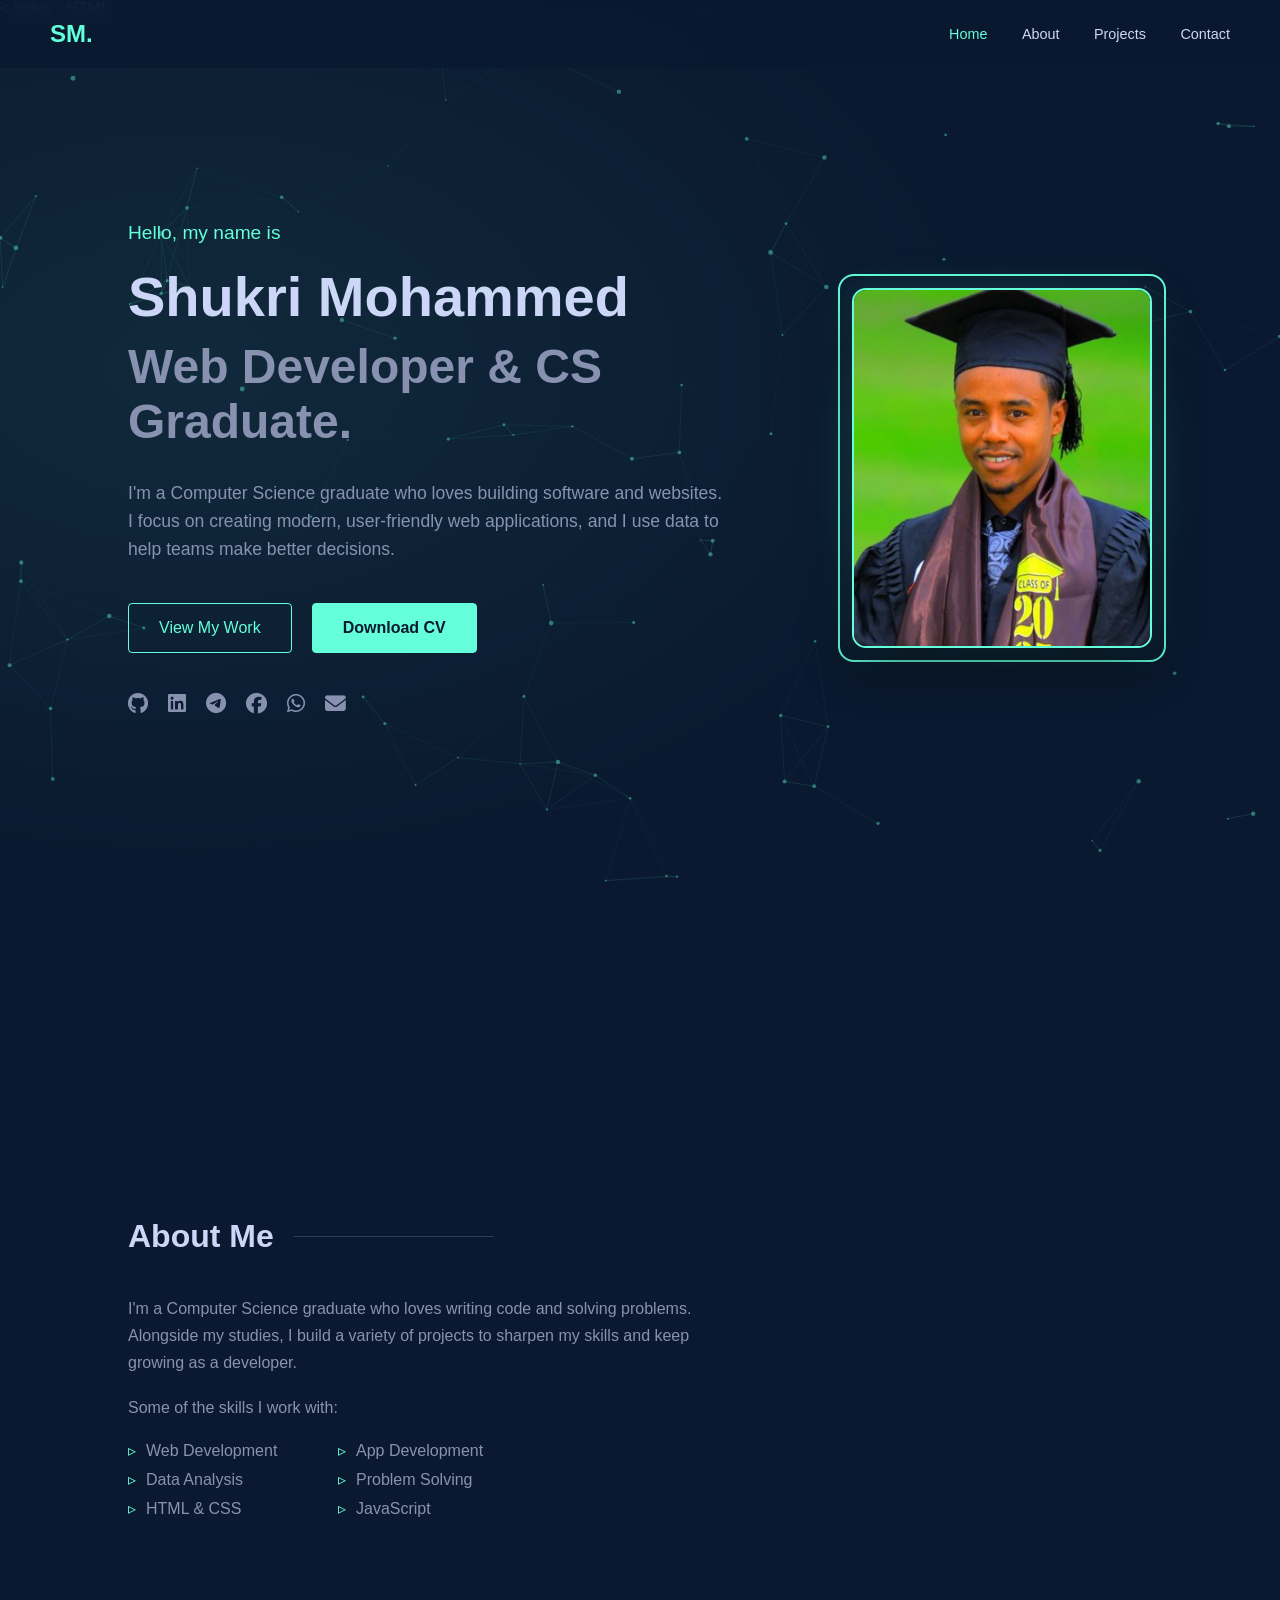
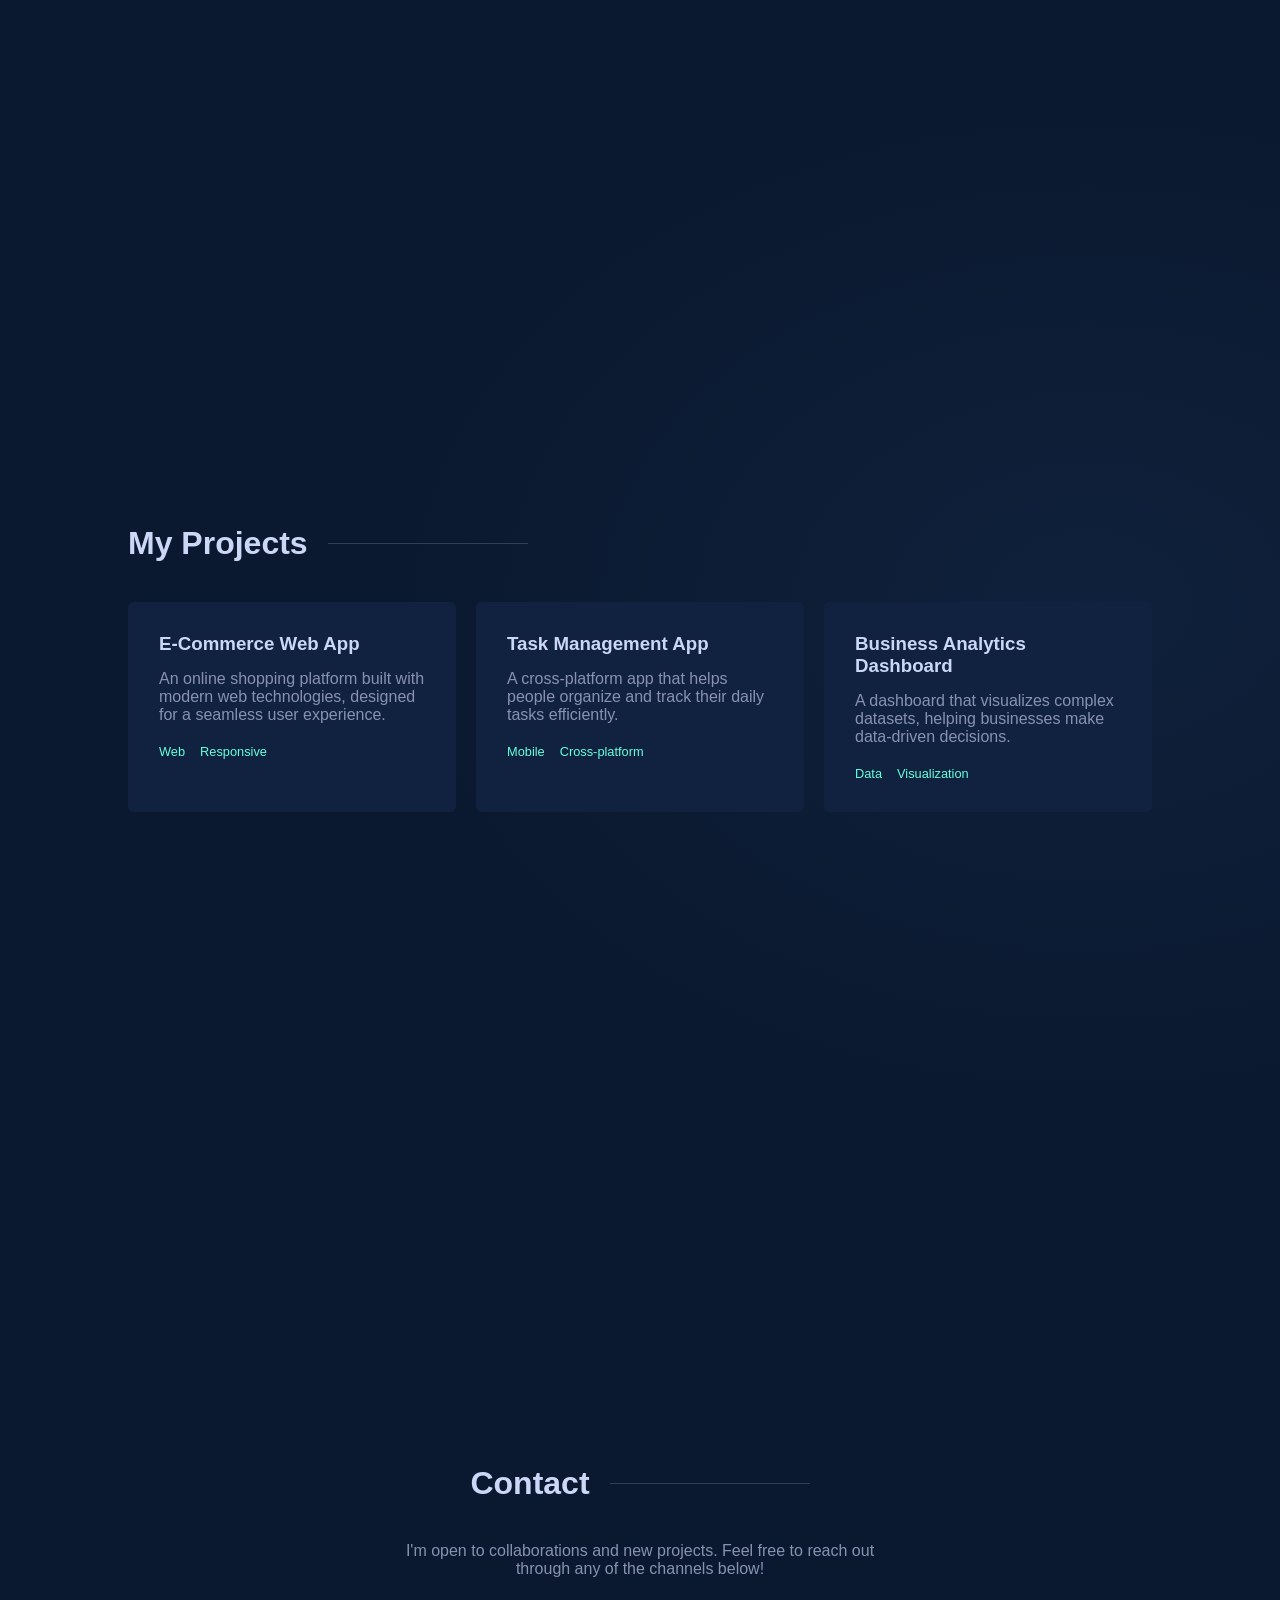
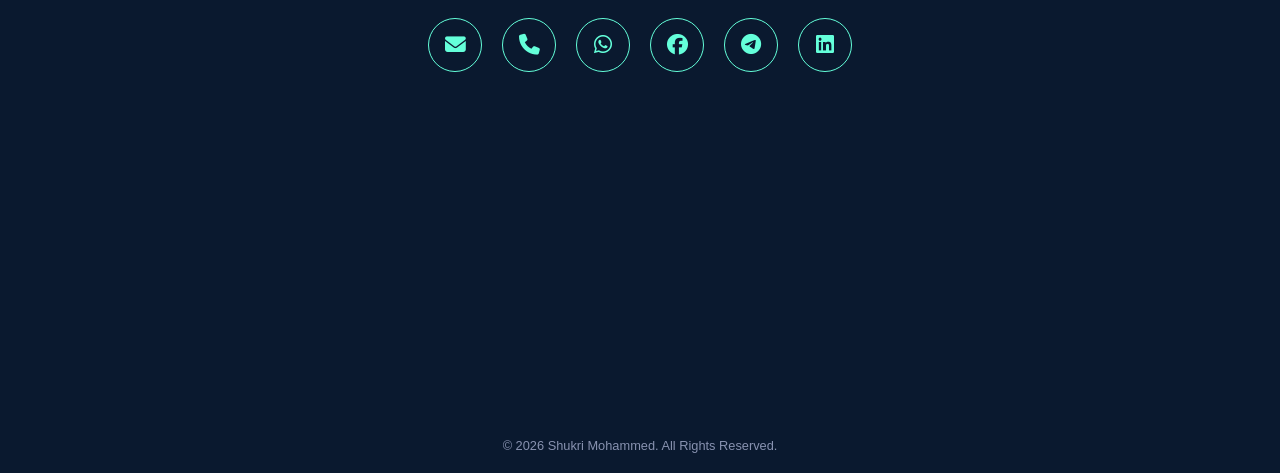
<file: index.html>
<
Index · HTML
<!DOCTYPE html>
<html lang="en">
<head>
    <meta charset="UTF-8">
    <meta name="viewport" content="width=device-width, initial-scale=1.0">
    <title>Shukri Mohammed | Portfolio</title>
    <link rel="stylesheet" href="https://cdnjs.cloudflare.com/ajax/libs/font-awesome/6.4.0/css/all.min.css">
    <style>
        /* --- CSS FI UNFA --- */
        :root {
            --bg-color: #0a192f;
            --text-color: #8892b0;
            --title-color: #ccd6f6;
            --accent-color: #64ffda;
            --card-bg: #112240;
        }
 
        * {
            margin: 0;
            padding: 0;
            box-sizing: border-box;
            font-family: 'Segoe UI', Tahoma, Geneva, Verdana, sans-serif;
            scroll-behavior: smooth;
        }
 
        body {
            background-color: var(--bg-color);
            background-image:
                radial-gradient(ellipse 800px 500px at 15% 10%, rgba(100,255,218,0.07), transparent),
                radial-gradient(ellipse 700px 500px at 85% 60%, rgba(100,150,255,0.06), transparent);
            color: var(--text-color);
            overflow-x: hidden;
        }
 
        /* Background Particle Effect */
        #bg-canvas {
            position: fixed;
            top: 0;
            left: 0;
            width: 100%;
            height: 100%;
            z-index: -1;
        }
 
        /* Header / Navigation */
        header {
            position: fixed;
            top: 0;
            width: 100%;
            padding: 20px 50px;
            display: flex;
            justify-content: space-between;
            align-items: center;
            background: rgba(10, 25, 47, 0.85);
            backdrop-filter: blur(10px);
            z-index: 100;
        }
 
        .logo {
            color: var(--accent-color);
            font-weight: bold;
            font-size: 1.5rem;
            text-decoration: none;
        }
 
        nav a {
            color: var(--title-color);
            text-decoration: none;
            margin-left: 30px;
            transition: 0.3s;
            font-size: 0.9rem;
        }
 
        nav a:hover, nav a.active {
            color: var(--accent-color);
        }
 
        .nav-toggle{ display:none; background:none; border:none; color:var(--accent-color); font-size:1.4rem; cursor:pointer; }
 
        /* Sections General */
        section {
            min-height: 100vh;
            padding: 100px 10%;
            display: flex;
            flex-direction: column;
            justify-content: center;
        }
 
        .section-title {
            color: var(--title-color);
            font-size: 2rem;
            margin-bottom: 40px;
            display: flex;
            align-items: center;
        }
 
        .section-title::after {
            content: "";
            display: block;
            width: 200px;
            height: 1px;
            background: var(--text-color);
            margin-left: 20px;
            opacity: 0.3;
        }
 
        /* Hero Section */
        #hero { flex-direction: row; align-items: center; justify-content: space-between; gap: 40px; }
        #hero .hero-text { max-width: 620px; }
 
        #hero h1 {
            color: var(--accent-color);
            font-size: 1.2rem;
            margin-bottom: 20px;
            font-weight: 400;
        }
 
        #hero h2 {
            color: var(--title-color);
            font-size: 3.5rem;
            margin-bottom: 10px;
        }
 
        #hero h3 {
            font-size: 3rem;
            margin-bottom: 30px;
            color: var(--text-color);
        }
 
        #hero p {
            max-width: 600px;
            font-size: 1.1rem;
            line-height: 1.6;
            margin-bottom: 40px;
        }
 
        .hero-photo-wrap {
            position: relative;
            flex-shrink: 0;
            width: 300px;
            height: 360px;
        }
        .hero-photo-wrap::before {
            content: "";
            position: absolute;
            inset: -14px;
            border: 2px solid var(--accent-color);
            border-radius: 16px;
            z-index: 0;
            animation: pulseRing 3.5s ease-in-out infinite;
        }
        .hero-photo-wrap::after {
            content: "";
            position: absolute;
            inset: -40px;
            background: radial-gradient(circle, rgba(100,255,218,0.18) 0%, rgba(10,25,47,0) 70%);
            filter: blur(10px);
            z-index: -1;
        }
        @keyframes pulseRing {
            0%, 100% { transform: translate(10px, 10px); opacity: .6; }
            50% { transform: translate(6px, 6px); opacity: 1; }
        }
        .hero-photo {
            position: relative;
            width: 100%;
            height: 100%;
            border-radius: 14px;
            object-fit: cover;
            object-position: top center;
            border: 2px solid var(--accent-color);
            box-shadow: 0 20px 50px rgba(0,0,0,0.45), 0 0 40px rgba(100,255,218,0.15);
            z-index: 1;
            transition: transform .4s ease;
        }
        .hero-photo-wrap:hover .hero-photo { transform: translate(-6px, -6px); }
 
        @media (max-width: 800px) {
            .hero-photo-wrap { width: 220px; height: 270px; }
        }
 
        .btn-row { display: flex; gap: 20px; flex-wrap: wrap; align-items: center; }
 
        .btn {
            display: inline-block;
            padding: 15px 30px;
            border: 1px solid var(--accent-color);
            color: var(--accent-color);
            text-decoration: none;
            border-radius: 4px;
            transition: 0.3s;
            font-weight: 500;
            width: fit-content;
        }
 
        .btn:hover {
            background: rgba(100, 255, 218, 0.1);
        }
 
        .btn-solid {
            background: var(--accent-color);
            color: var(--bg-color);
            font-weight: 700;
        }
        .btn-solid:hover { background: rgba(100,255,218,0.85); }
 
        .social-row { display: flex; gap: 20px; margin-top: 40px; }
        .social-row a { color: var(--text-color); font-size: 1.3rem; transition: 0.3s; }
        .social-row a:hover { color: var(--accent-color); transform: translateY(-3px); }
 
        /* About Section */
        .about-content {
            display: grid;
            grid-template-columns: 3fr 2fr;
            gap: 50px;
        }
 
        .about-content p { line-height: 1.7; }
 
        .skills-list {
            display: grid;
            grid-template-columns: repeat(2, minmax(140px, 200px));
            gap: 10px;
            margin-top: 20px;
            list-style: none;
        }
 
        .skills-list li::before {
            content: "▹";
            color: var(--accent-color);
            margin-right: 10px;
        }
 
        /* Projects Section */
        .project-grid {
            display: grid;
            grid-template-columns: repeat(auto-fit, minmax(300px, 1fr));
            gap: 20px;
        }
 
        .project-card {
            background: var(--card-bg);
            padding: 30px;
            border-radius: 6px;
            transition: 0.3s;
            border: 1px solid transparent;
        }
 
        .project-card:hover {
            transform: translateY(-5px);
            border-color: var(--accent-color);
        }
 
        .project-card h3 {
            color: var(--title-color);
            margin-bottom: 15px;
        }
 
        .project-tech {
            display: flex;
            gap: 15px;
            list-style: none;
            margin-top: 20px;
            font-size: 0.8rem;
            color: var(--accent-color);
            flex-wrap: wrap;
        }
 
        /* Contact Section */
        #contact {
            text-align: center;
            align-items: center;
        }
 
        #contact p {
            max-width: 500px;
            margin-bottom: 40px;
        }
 
        .contact-icons {
            display: flex;
            gap: 20px;
            flex-wrap: wrap;
            justify-content: center;
        }
        .contact-icons a {
            width: 54px;
            height: 54px;
            border-radius: 50%;
            border: 1px solid var(--accent-color);
            color: var(--accent-color);
            display: flex;
            align-items: center;
            justify-content: center;
            font-size: 1.3rem;
            text-decoration: none;
            transition: 0.3s;
        }
        .contact-icons a:hover {
            background: var(--accent-color);
            color: var(--bg-color);
            transform: translateY(-4px);
        }
 
        footer {
            text-align: center;
            padding: 20px;
            font-size: 0.8rem;
            background: var(--bg-color);
        }
 
        @media (max-width: 800px) {
            nav { position: fixed; top: 64px; right: 0; background: var(--bg-color); flex-direction: column;
                  width: 200px; padding: 20px; display: none; border-left: 1px solid var(--card-bg); }
            nav.open { display: flex; }
            nav a { margin: 10px 0; }
            .nav-toggle { display: block; }
            #hero { flex-direction: column-reverse; text-align: left; }
            .about-content { grid-template-columns: 1fr; }
        }
    </style>
</head>
<body>
 
    <!-- Background Animation -->
    <canvas id="bg-canvas"></canvas>
 
    <!-- Header -->
    <header>
        <a href="#hero" class="logo">SM.</a>
        <button class="nav-toggle" onclick="toggleNav()" aria-label="Menu"><i class="fas fa-bars"></i></button>
        <nav id="mainNav">
            <a href="#hero">Home</a>
            <a href="#about">About</a>
            <a href="#projects">Projects</a>
            <a href="#contact">Contact</a>
        </nav>
    </header>
 
    <!-- Hero Section -->
    <section id="hero">
        <div class="hero-text">
            <h1>Hello, my name is</h1>
            <h2>Shukri Mohammed</h2>
            <h3>Web Developer &amp; CS Graduate.</h3>
            <p>I'm a Computer Science graduate who loves building software and websites.
               I focus on creating modern, user-friendly web applications, and I use data
               to help teams make better decisions.</p>
            <div class="btn-row">
                <a href="#projects" class="btn">View My Work</a>
                <a href="CV ko _CV.pdf" download class="btn btn-solid">Download CV</a>
            </div>
            <div class="social-row">
                <a href="https://adiko15.github.io/portfolio-website/" target="_blank" aria-label="GitHub"><i class="fab fa-github"></i></a>
                <a href="https://www.linkedin.com/in/shukri-muhammad-82a824334" target="_blank" aria-label="LinkedIn"><i class="fab fa-linkedin"></i></a>
                <a href="https://t.me/addikoo" target="_blank" aria-label="Telegram"><i class="fab fa-telegram"></i></a>
                <a href="https://www.facebook.com/shukri.muha" target="_blank" aria-label="Facebook"><i class="fab fa-facebook"></i></a>
                <a href="https://wa.me/251915612556" target="_blank" aria-label="WhatsApp"><i class="fab fa-whatsapp"></i></a>
                <a href="mailto:shukrimuhammad1443@gmail.com" aria-label="Email"><i class="fas fa-envelope"></i></a>
            </div>
        </div>
        <div class="hero-photo-wrap">
            <img src="IMG_20260504_215310_605.jpg" alt="Shukri Mohammed" class="hero-photo">
        </div>
    </section>
 
    <!-- About Section -->
    <section id="about">
        <h2 class="section-title">About Me</h2>
        <div class="about-content">
            <div>
                <p>I'm a Computer Science graduate who loves writing code and solving problems.
                   Alongside my studies, I build a variety of projects to sharpen my skills
                   and keep growing as a developer.</p>
                <br>
                <p>Some of the skills I work with:</p>
                <ul class="skills-list">
                    <li>Web Development</li>
                    <li>App Development</li>
                    <li>Data Analysis</li>
                    <li>Problem Solving</li>
                    <li>HTML &amp; CSS</li>
                    <li>JavaScript</li>
                </ul>
            </div>
        </div>
    </section>
 
    <!-- Projects Section -->
    <section id="projects">
        <h2 class="section-title">My Projects</h2>
        <div class="project-grid">
            <div class="project-card">
                <h3>E-Commerce Web App</h3>
                <p>An online shopping platform built with modern web technologies, designed for a seamless user experience.</p>
                <ul class="project-tech">
                    <li>Web</li>
                    <li>Responsive</li>
                </ul>
            </div>
            <div class="project-card">
                <h3>Task Management App</h3>
                <p>A cross-platform app that helps people organize and track their daily tasks efficiently.</p>
                <ul class="project-tech">
                    <li>Mobile</li>
                    <li>Cross-platform</li>
                </ul>
            </div>
            <div class="project-card">
                <h3>Business Analytics Dashboard</h3>
                <p>A dashboard that visualizes complex datasets, helping businesses make data-driven decisions.</p>
                <ul class="project-tech">
                    <li>Data</li>
                    <li>Visualization</li>
                </ul>
            </div>
        </div>
    </section>
 
    <!-- Contact Section -->
    <section id="contact">
        <h2 class="section-title">Contact</h2>
        <p>I'm open to collaborations and new projects. Feel free to reach out through any of the channels below!</p>
        <div class="contact-icons">
            <a href="mailto:shukrimuhammad1443@gmail.com" aria-label="Email"><i class="fas fa-envelope"></i></a>
            <a href="tel:+251915612556" aria-label="Phone"><i class="fas fa-phone"></i></a>
            <a href="https://wa.me/251915612556" target="_blank" aria-label="WhatsApp"><i class="fab fa-whatsapp"></i></a>
            <a href="https://www.facebook.com/shukri.muha" target="_blank" aria-label="Facebook"><i class="fab fa-facebook"></i></a>
            <a href="https://t.me/addikoo" target="_blank" aria-label="Telegram"><i class="fab fa-telegram"></i></a>
            <a href="https://www.linkedin.com/in/shukri-muhammad-82a824334" target="_blank" aria-label="LinkedIn"><i class="fab fa-linkedin"></i></a>
        </div>
    </section>
 
    <!-- Footer -->
    <footer>
        <p>© 2026 Shukri Mohammed. All Rights Reserved.</p>
    </footer>
 
    <!-- --- JAVASCRIPT ANIMATION --- -->
    <script>
        function toggleNav(){
            document.getElementById('mainNav').classList.toggle('open');
        }
 
        const canvas = document.getElementById('bg-canvas');
        const ctx = canvas.getContext('2d');
 
        canvas.width = window.innerWidth;
        canvas.height = window.innerHeight;
 
        let particlesArray = [];
        const mouse = { x: null, y: null, radius: 130 };
 
        window.addEventListener('mousemove', (e) => {
            mouse.x = e.clientX;
            mouse.y = e.clientY;
        });
        window.addEventListener('mouseout', () => { mouse.x = null; mouse.y = null; });
 
        window.addEventListener('resize', () => {
            canvas.width = window.innerWidth;
            canvas.height = window.innerHeight;
            init();
        });
 
        class Particle {
            constructor() {
                this.x = Math.random() * canvas.width;
                this.y = Math.random() * canvas.height;
                this.size = Math.random() * 2 + 0.5;
                this.baseSpeedX = Math.random() * 0.5 - 0.25;
                this.baseSpeedY = Math.random() * 0.5 - 0.25;
            }
            update() {
                this.x += this.baseSpeedX;
                this.y += this.baseSpeedY;
 
                if (this.x > canvas.width || this.x < 0) this.baseSpeedX = -this.baseSpeedX;
                if (this.y > canvas.height || this.y < 0) this.baseSpeedY = -this.baseSpeedY;
 
                if (mouse.x !== null) {
                    const dx = this.x - mouse.x;
                    const dy = this.y - mouse.y;
                    const dist = Math.sqrt(dx * dx + dy * dy);
                    if (dist < mouse.radius) {
                        const force = (mouse.radius - dist) / mouse.radius;
                        this.x += (dx / dist) * force * 2.2;
                        this.y += (dy / dist) * force * 2.2;
                    }
                }
            }
            draw() {
                ctx.fillStyle = '#64ffda';
                ctx.globalAlpha = 0.4;
                ctx.beginPath();
                ctx.arc(this.x, this.y, this.size, 0, Math.PI * 2);
                ctx.fill();
                ctx.globalAlpha = 1;
            }
        }
 
        function init() {
            particlesArray = [];
            const numberOfParticles = Math.min(120, Math.floor((canvas.width * canvas.height) / 12000));
            for (let i = 0; i < numberOfParticles; i++) {
                particlesArray.push(new Particle());
            }
        }
 
        function connect() {
            for (let a = 0; a < particlesArray.length; a++) {
                for (let b = a + 1; b < particlesArray.length; b++) {
                    const dx = particlesArray[a].x - particlesArray[b].x;
                    const dy = particlesArray[a].y - particlesArray[b].y;
                    const distance = Math.sqrt(dx * dx + dy * dy);
                    if (distance < 120) {
                        ctx.strokeStyle = 'rgba(100, 255, 218, ' + (1 - distance / 120) * 0.15 + ')';
                        ctx.lineWidth = 1;
                        ctx.beginPath();
                        ctx.moveTo(particlesArray[a].x, particlesArray[a].y);
                        ctx.lineTo(particlesArray[b].x, particlesArray[b].y);
                        ctx.stroke();
                    }
                }
            }
        }
 
        function animate() {
            ctx.clearRect(0, 0, canvas.width, canvas.height);
            for (let i = 0; i < particlesArray.length; i++) {
                particlesArray[i].update();
                particlesArray[i].draw();
            }
            connect();
            requestAnimationFrame(animate);
        }
 
        init();
        animate();
 
        // Active nav link on scroll
        const navLinks = document.querySelectorAll('nav a');
        const allSections = document.querySelectorAll('section');
        window.addEventListener('scroll', () => {
            let current = '';
            allSections.forEach(sec => {
                if (window.scrollY >= sec.offsetTop - 200) current = sec.id;
            });
            navLinks.forEach(link => {
                link.classList.remove('active');
                if (link.getAttribute('href') === '#' + current) link.classList.add('active');
            });
        });
    </script>
</body>
</html>
</file>
